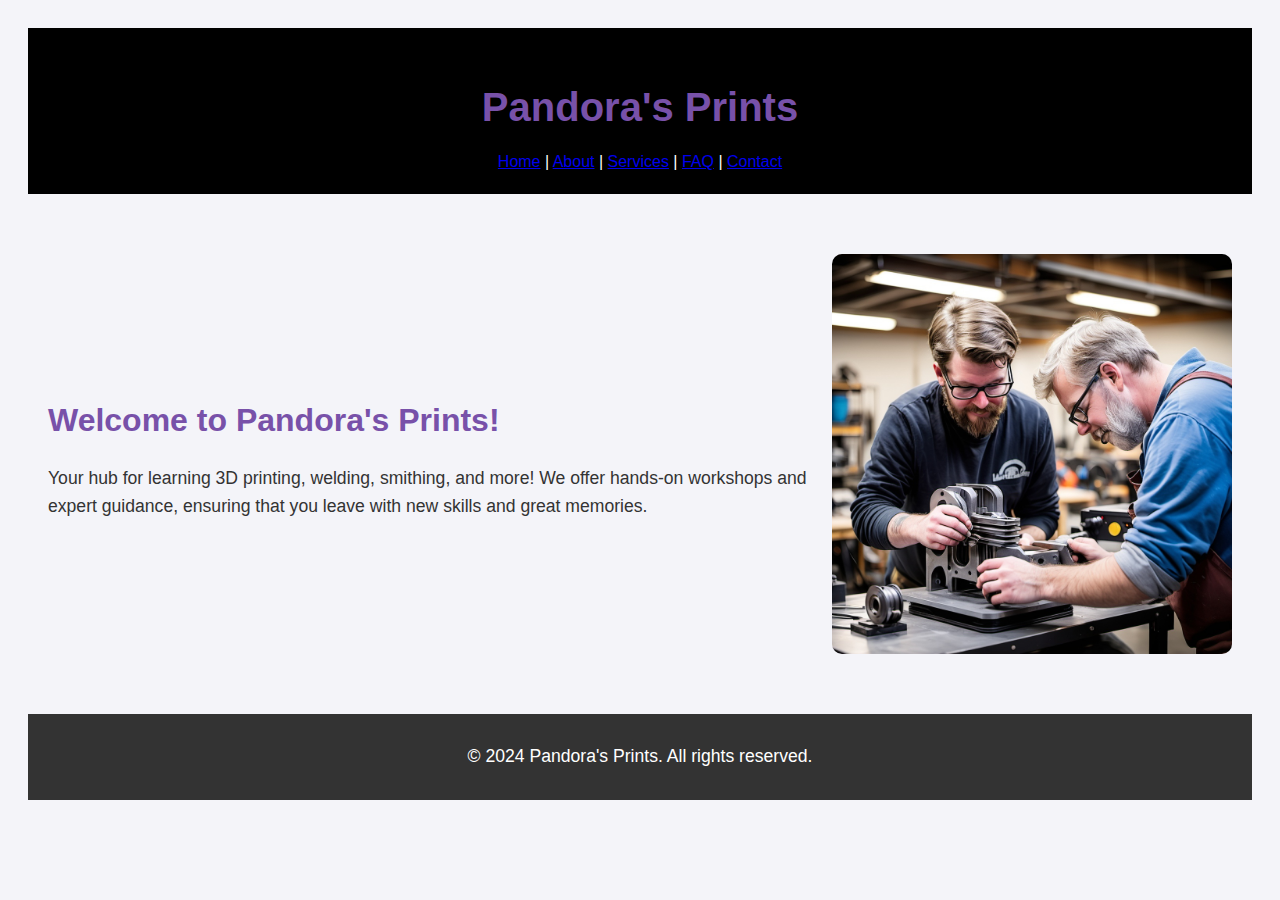
<file: index.html>
﻿<!-- The first line of our html file tells the browser that this is an HTML5 page -->
<!DOCTYPE html>
<!-- the html tag is required to be in our html pages -->
<html lang="en">
    <!-- this is information for the browser and search engine -->
    <head>
        <!-- Charset for supporting all languages -->
        <meta charset="UTF-8">
        <!-- Ensures responsiveness on mobile devices -->
        <meta name="viewport" content="width=device-width, initial-scale=1.0">
        <!-- Short and precise description for search engines -->
        <meta name="description" content="Pandora's Prints is your creative hub for 3D printing, welding, smithing, glass blowing, and woodworking workshops.">
        <!-- Relevant keywords for SEO purposes -->
        <meta name="keywords" content="Pandora's Prints, 3D printing, smithing, welding, glass blowing, woodworking, creative workshops, artisans">
        <!-- Author's name for ownership -->
        <meta name="author" content="Jacob LeVine">
        <!-- Copyright information -->
        <meta name="copyright" content="Copyright 2024 Pandora's Prints. All rights reserved.">
        <!-- Instructions for search engine bots -->
        <meta name="robots" content="index, follow">
        <!-- Suggest search engines revisit the page every 7 days -->
        <meta name="revisit-after" content="7 days">
        <!-- Specify the language -->
        <meta name="language" content="English">

        <!-- Open Graph Meta Tags for social media previews -->
        <meta property="og:title" content="Pandora's Prints">
        <meta property="og:type" content="article">
        <meta property="og:image" content="https://www.example.com/images/home_image.jpg">
        <meta property="og:url" content="https://www.example.com/index.html">
        <meta property="og:description" content="Join our creative workshops at Pandora's Prints and master new skills in 3D printing, welding, and more.">
        <meta property="og:site_name" content="Pandora's Prints">
        <meta property="og:locale" content="en_US">

        <!-- Twitter/X card for Twitter-specific sharing details -->
        <meta name="twitter:card" content="summary">
        <meta name="twitter:site" content="@pandorasprints">
        <meta name="twitter:title" content="Pandora's Prints">
        <meta name="twitter:description" content="Your creative hub for 3D printing, welding, smithing, and more.">
        <meta name="twitter:image" content="https://www.example.com/images/home_image.jpg">

        <!-- this is the text that appears in the browser tab - it should be short, sweet and descriptive -->
        <title>Home | Pandora's Prints</title>
        <!-- Link to external CSS file -->
        <link rel="stylesheet" href="styles.css">
    </head>

    <!-- all of the page content - text, images, links - goes in the body section -->
    <body>
        <!-- Header Section, contains things such as the website logo, navigation menu, search bar, contact info, call-to-action buttons, etc. -->
        <header>
            <!-- h1 is the top level heading tag; there should be 1 and only 1 h1 tag on a page -->
            <h1>Pandora's Prints</h1>
            <!-- Navigation Menu -->
            <nav>
                <!-- Navigation link to the "Home" page -->
                <a href="index.html">Home</a> |
                <!-- Navigation link to the "About" page -->
                <a href="about.html">About</a> |
                <!-- Navigation link to the "services" page -->
                <a href="services.html">Services</a> |
                <!-- Navigation link to the "FAQ" page -->
                <a href="faq.html">FAQ</a> |
                <!-- Navigation link to the "Contact" page -->
                <a href="contact.html">Contact</a>
            </nav>
        </header>

        <!-- Main content of the Home Page -->
        <main class="flex-container"> <!-- A flex container is a parent element with display: flex that enables its child elements to be arranged and aligned efficiently in a flexible, responsive layout. -->
            <!-- A div class is an HTML element with a specified class attribute used to group content and apply CSS styles or JavaScript functionality consistently across elements with the same class name. -->
            <div class="main-text">
                <!-- h2 is the second level heading; use as many as make sense for your content -->
                <h2>Welcome to Pandora's Prints!</h2>
                <!-- p is the paragraph tag - by default there is spacing around it -->
                <p>Your hub for learning 3D printing, welding, smithing, and more! We offer hands-on workshops and expert guidance, ensuring that you leave with new skills and great memories.</p>
            </div>
            <!-- The image src attribute in HTML specifies the URL or file path of the image to be displayed within an <img> element on a webpage. -->
            <img src="Images/Home_Image.jpg" alt="Man and his father working on a project together." class="custom-image"> 
        </main>

        <!-- Footer section -->
        <footer>
            <!-- Copyright information -->
            <p>&copy; 2024 Pandora's Prints. All rights reserved.</p>
        </footer>  

    <!-- the closing body tag should be the second to last line of the code -->
    </body>
<!-- the closing html tag should be the last thing on our html pages -->
</html>
</file>
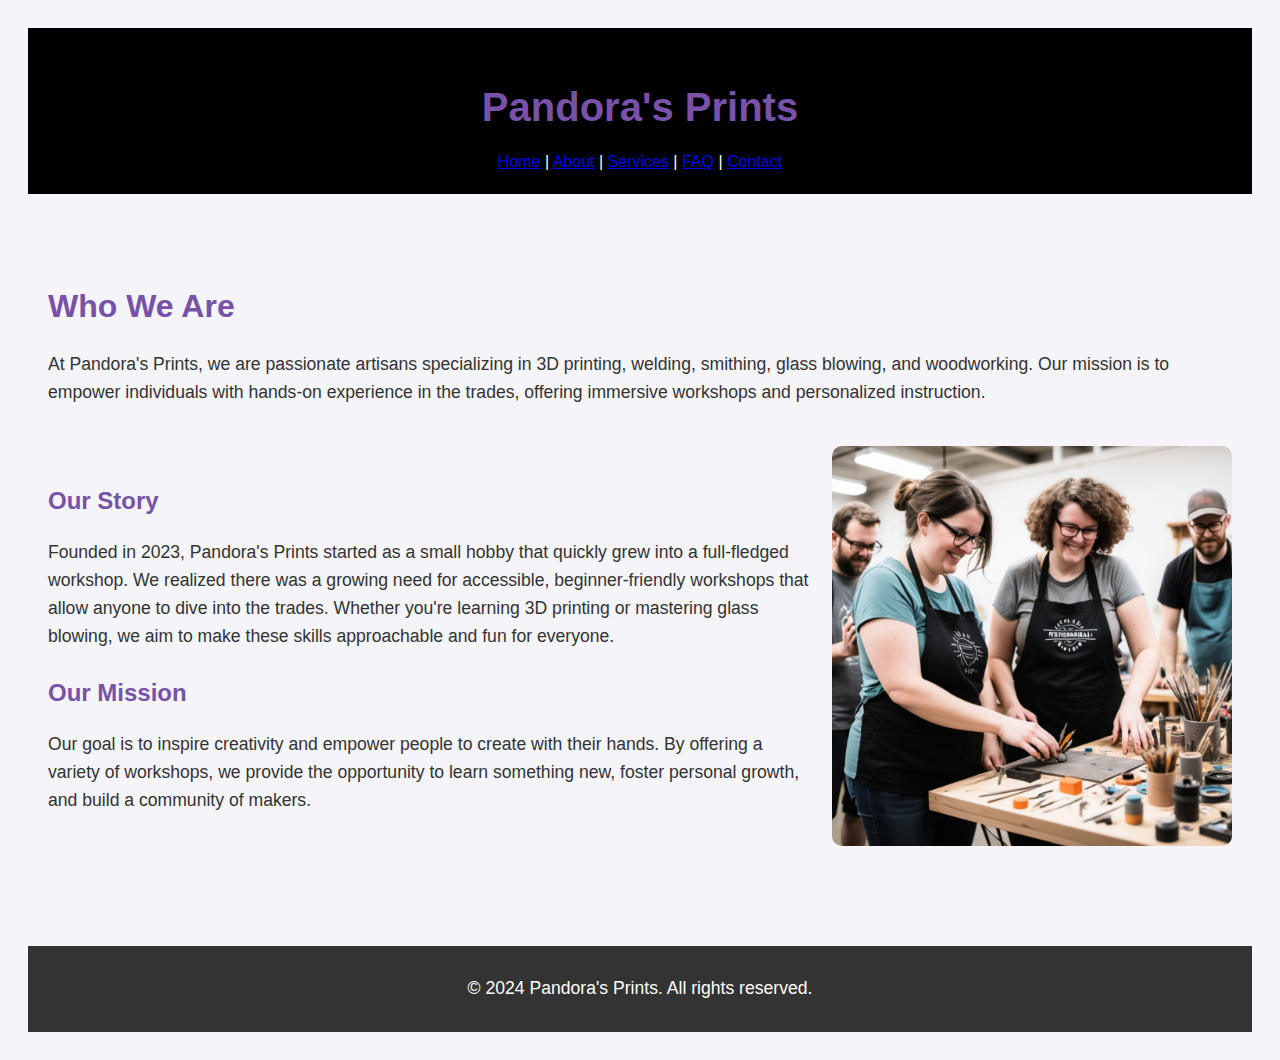
<file: about.html>
﻿<!-- The first line of our html file tells the browser that this is an HTML5 page -->
<!DOCTYPE html>
<!-- the html tag is required to be in our html pages -->
<html lang="en">
    <!-- this is information for the browser and search engine -->
    <head>
        <!-- Charset for supporting all languages -->
        <meta charset="UTF-8">
        <!-- Ensures responsiveness on mobile devices -->
        <meta name="viewport" content="width=device-width, initial-scale=1.0">
        <!-- Short and precise description for search engines -->
        <meta name="description" content="Learn more about Pandora's Prints, a creative workshop offering 3D printing, smithing, welding, glass blowing, and woodworking classes for all levels.">
        <!-- Relevant keywords for SEO purposes -->
        <meta name="keywords" content="Pandora's Prints, 3D printing, smithing, welding, glass blowing, woodworking, workshops, artisans">
        <!-- Author's name for ownership -->
        <meta name="author" content="Jacob LeVine">
        <!-- Copyright information -->
        <meta name="copyright" content="Copyright 2024 Pandora's Prints. All rights reserved.">
        <!-- Instructions for search engine bots -->
        <meta name="robots" content="index, follow">
        <!-- Suggest search engines revisit the page every 7 days -->
        <meta name="revisit-after" content="7 days">
        <!-- Specify the language -->
        <meta name="language" content="English">

        <!-- Open Graph Meta Tags for social media previews -->
        <meta property="og:title" content="About Pandora's Prints">
        <meta property="og:type" content="article">
        <meta property="og:image" content="https://www.example.com/images/about_us.jpg">
        <meta property="og:url" content="https://www.example.com/about.html">
        <meta property="og:description" content="Pandora's Prints specializes in 3D printing, welding, smithing, glass blowing, and woodworking with immersive workshops for all levels.">
        <meta property="og:site_name" content="Pandora's Prints">
        <meta property="og:locale" content="en_US">

        <!-- Twitter/X card for Twitter-specific sharing details -->
        <meta name="twitter:card" content="summary">
        <meta name="twitter:site" content="@pandorasprints">
        <meta name="twitter:title" content="About Pandora's Prints">
        <meta name="twitter:description" content="Pandora's Prints offers creative workshops in 3D printing, smithing, and more.">
        <meta name="twitter:image" content="https://www.example.com/images/about_us.jpg">

        <!-- this is the text that appears in the browser tab - it should be short, sweet and descriptive -->
        <title>About Us | Pandora's Prints</title>
        <!-- Link to external CSS file -->
        <link rel="stylesheet" href="styles.css">
    </head>

    <!-- all of the page content - text, images, links - goes in the body section -->
    <body>
        <!-- Header Section, contains things such as the website logo, navigation menu, search bar, contact info, call-to-action buttons, etc. -->
        <header>
            <!-- h1 is the top level heading tag; there should be 1 and only 1 h1 tag on a page -->
            <h1>Pandora's Prints</h1>
            <!-- Navigation Menu -->
            <nav>
                <!-- Navigation link to the "Home" page -->
                <a href="index.html">Home</a> |
                <!-- Navigation link to the "About" page -->
                <a href="about.html">About</a> |
                <!-- Navigation link to the "services" page -->
                <a href="services.html">Services</a> |
                <!-- Navigation link to the "FAQ" page -->
                <a href="faq.html">FAQ</a> |
                <!-- Navigation link to the "Contact" page -->
                <a href="contact.html">Contact</a>
            </nav>
        </header>

        <!-- Main content section for the About Us page -->
        <main>
            <!-- h2 is the second level heading; use as many as make sense for your content -->
            <h2>Who We Are</h2>
            <!-- p is the paragraph tag - by default there is spacing around it -->
            <p>At Pandora's Prints, we are passionate artisans specializing in 3D printing, welding, smithing, glass blowing, and woodworking. Our mission is to empower individuals with hands-on experience in the trades, offering immersive workshops and personalized instruction.</p>       
        
            <!-- Flexbox layout to place text and an image side by side -->
            <section class="flex-container">
                <!-- Main text section with more details about the company -->
                <div class="main-text">
                    <!-- h3 is the third level heading; use as many as make sense for your content -->
                    <h3>Our Story</h3>
                    <!-- p is the paragraph tag - by default there is spacing around it -->        
                    <p>Founded in 2023, Pandora's Prints started as a small hobby that quickly grew into a full-fledged workshop. We realized there was a growing need for accessible, beginner-friendly workshops that allow anyone to dive into the trades. Whether you're learning 3D printing or mastering glass blowing, we aim to make these skills approachable and fun for everyone.</p>
                    <h3>Our Mission</h3>
                    <p>Our goal is to inspire creativity and empower people to create with their hands. By offering a variety of workshops, we provide the opportunity to learn something new, foster personal growth, and build a community of makers.</p>
                </div>
            <!-- The image src attribute in HTML specifies the URL or file path of the image to be displayed within an <img> element on a webpage. -->
            <img src="Images/About_Us.jpg" alt="Friends working together on a project." class="custom-image">
            </section>
        </main>

        <!-- Footer section -->
        <footer>
            <!-- Copyright information -->
            <p>&copy; 2024 Pandora's Prints. All rights reserved.</p>
        </footer> 

    <!-- the closing body tag should be the second to last line of the code -->
    </body>
<!-- the closing html tag should be the last thing on our html pages -->
</html>
</file>
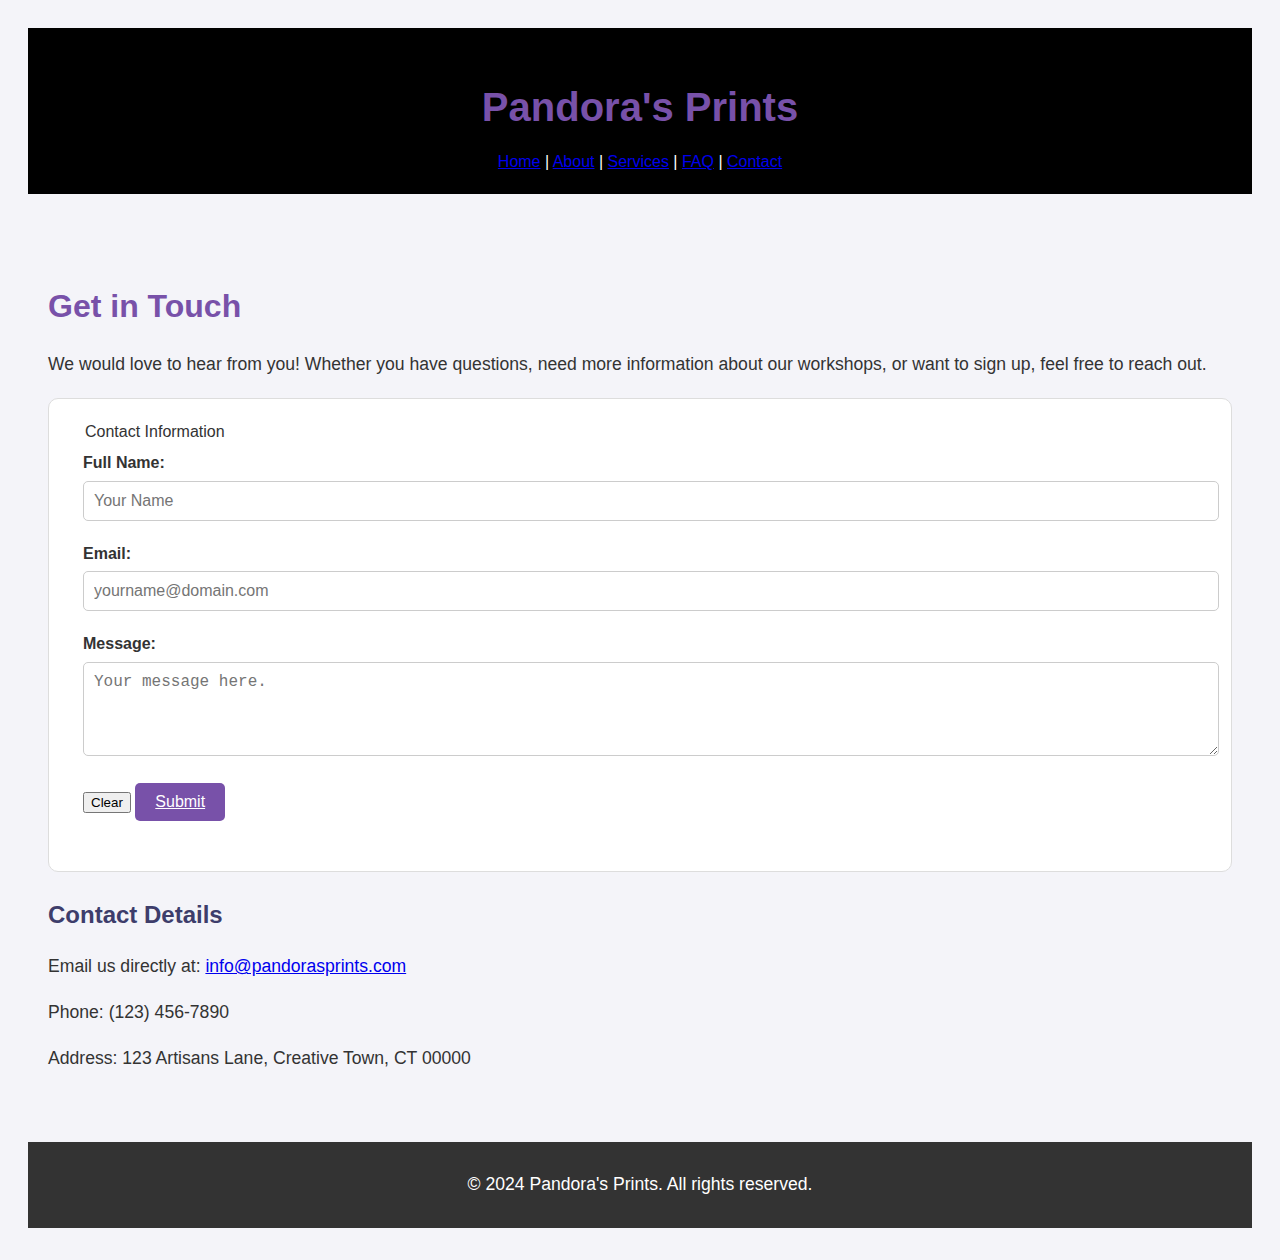
<file: contact.html>
﻿<!-- The first line of our html file tells the browser that this is an HTML5 page -->
<!DOCTYPE html>
<!-- the html tag is required to be in our html pages -->
<html lang="en">
    <!-- this is information for the browser and search engine -->
    <head>
        <!-- Charset for supporting all languages -->
        <meta charset="UTF-8">
        <!-- Ensures responsiveness on mobile devices -->
        <meta name="viewport" content="width=device-width, initial-scale=1.0">
        <!-- Short and precise description for search engines -->
        <meta name="description" content="Contact Pandora's Prints for more information about our creative workshops in 3D printing, welding, glass blowing, and woodworking.">
        <!-- Relevant keywords for SEO purposes -->
        <meta name="keywords" content="Contact Pandora's Prints, workshop inquiries, sign-up, 3D printing, smithing, welding, glass blowing, woodworking">
        <!-- Author's name for ownership -->
        <meta name="author" content="Jacob LeVine">
        <!-- Copyright information -->
        <meta name="copyright" content="Copyright 2024 Pandora's Prints. All rights reserved.">
        <!-- Instructions for search engine bots -->
        <meta name="robots" content="index, follow">
        <!-- Suggest search engines revisit the page every 7 days -->
        <meta name="revisit-after" content="7 days">
        <!-- Specify the language -->
        <meta name="language" content="English">

        <!-- Open Graph Meta Tags for social media previews -->
        <meta property="og:title" content="Contact Pandora's Prints">
        <meta property="og:type" content="article">
        <meta property="og:image" content="https://www.example.com/images/contact_us.jpg">
        <meta property="og:url" content="https://www.example.com/contact.html">
        <meta property="og:description" content="Get in touch with Pandora's Prints for all your inquiries about workshops and services.">
        <meta property="og:site_name" content="Pandora's Prints">
        <meta property="og:locale" content="en_US">

        <!-- Twitter/X card for Twitter-specific sharing details -->
        <meta name="twitter:card" content="summary">
        <meta name="twitter:site" content="@pandorasprints">
        <meta name="twitter:title" content="Contact Pandora's Prints">
        <meta name="twitter:description" content="Reach out to us for any questions about workshops.">
        <meta name="twitter:image" content="https://www.example.com/images/contact_us.jpg">

        <!-- this is the text that appears in the browser tab - it should be short, sweet and descriptive -->
        <title>Contact | Pandora's Prints</title>
        <!-- Link to external CSS file -->
        <link rel="stylesheet" href="styles.css">
    </head>

    <!-- all of the page content - text, images, links - goes in the body section -->
    <body>
        <!-- Header Section, contains things such as the website logo, navigation menu, search bar, contact info, call-to-action buttons, etc. -->
        <header>
            <!-- h1 is the top level heading tag; there should be 1 and only 1 h1 tag on a page -->
            <h1>Pandora's Prints</h1>
            <!-- Navigation Menu -->
            <nav>
                <!-- Navigation link to the "Home" page -->
                <a href="index.html">Home</a> |
                <!-- Navigation link to the "About" page -->
                <a href="about.html">About</a> |
                <!-- Navigation link to the "services" page -->
                <a href="services.html">Services</a> |
                <!-- Navigation link to the "FAQ" page -->
                <a href="faq.html">FAQ</a> |
                <!-- Navigation link to the "Contact" page -->
                <a href="contact.html">Contact</a>
            </nav>
        </header>

        <main>
            <!-- h2 is the second level heading; use as many as make sense for your content -->
            <h2>Get in Touch</h2> <!-- Heading introducing the contact form -->
            <!-- p is the paragraph tag - by default there is spacing around it -->
            <p>We would love to hear from you! Whether you have questions, need more information about our workshops, or want to sign up, feel free to reach out.</p>
        
            <!-- Contact form allowing users to submit their details -->
            <form action="submit-form.php" method="POST">
                <!-- Fieldset groups the form elements related to contact information -->
                <fieldset>
                    <!-- Legend defines a caption for the fieldset element -->
                    <legend>Contact Information</legend>
                    <!-- Input for the user's full name -->
                    <label for="name">Full Name:</label>
                    <input type="text" id="name" name="name" placeholder="Your Name" required>
                    
                    <!-- Input for the user's email address -->
                    <label for="email">Email:</label>
                    <input type="email" id="email" name="email" placeholder="yourname@domain.com" required>
                    
                    <!-- Text area for users to type their message or questions -->
                    <label for="message">Message:</label>
                    <textarea id="message" name="message" rows="4" placeholder="Your message here." required></textarea>
                    
                    <!-- add a reset button -->
                    <input type="reset" value="Clear">
                    
                    <!-- Submit button for the form -->
                    <button type="submit">Submit</button>
                </fieldset>
            </form>

            <!-- Contact information for direct email link and business location -->
            <section class="contact-details">
                <h3>Contact Details</h3>
                <p>Email us directly at: <a href="mailto:info@pandorasprints.com">info@pandorasprints.com</a></p>
                <p>Phone: (123) 456-7890</p>
                <p>Address: 123 Artisans Lane, Creative Town, CT 00000</p>
            </section>
        </main>

        <!-- Footer section -->
        <footer>
            <!-- Copyright information -->
            <p>&copy; 2024 Pandora's Prints. All rights reserved.</p>
        </footer> 

    <!-- the closing body tag should be the second to last line of the code -->
    </body>
<!-- the closing html tag should be the last thing on our html pages -->
</html>
</file>
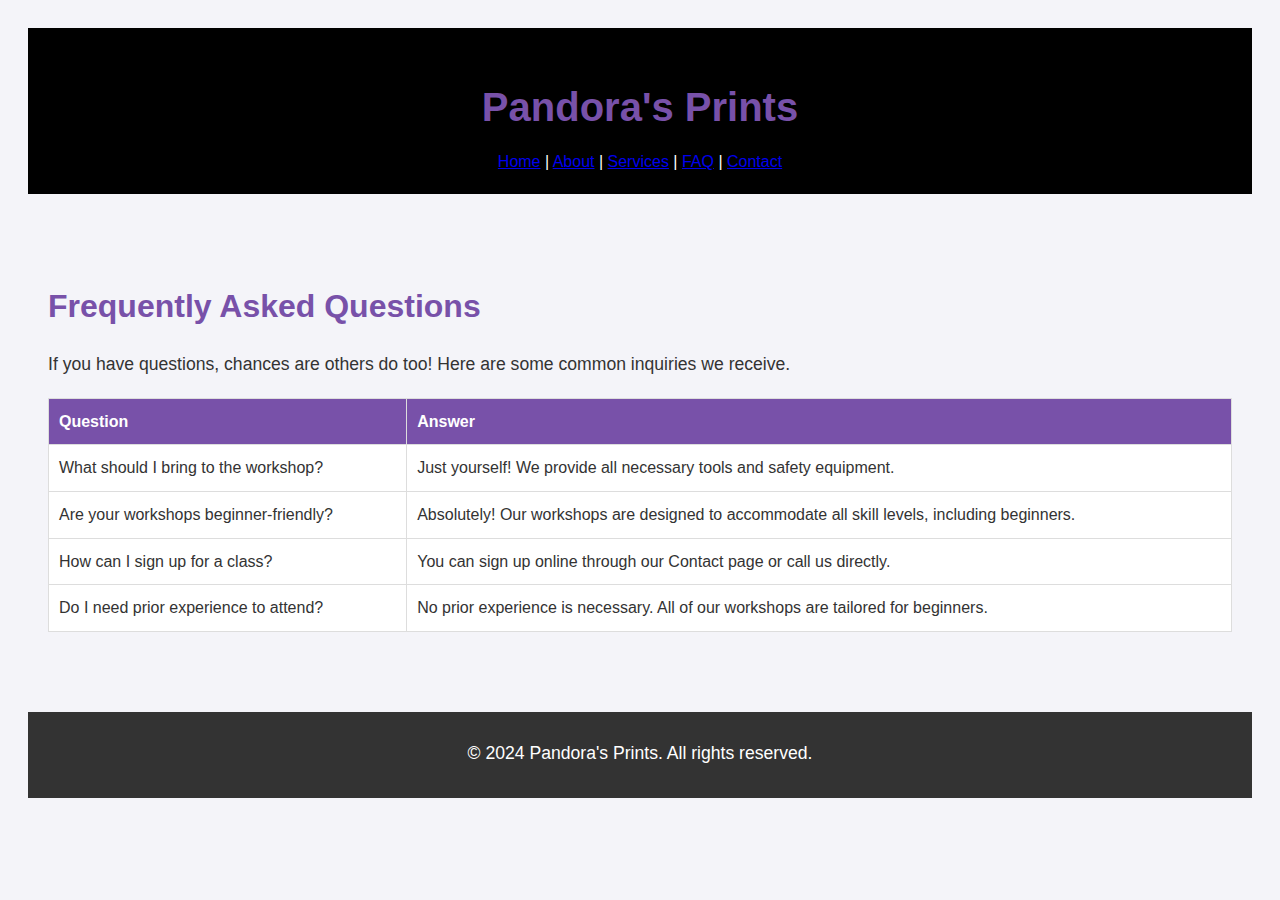
<file: faq.html>
﻿<!-- The first line of our html file tells the browser that this is an HTML5 page -->
<!DOCTYPE html>
<!-- the html tag is required to be in our html pages -->
<html lang="en">
    <!-- this is information for the browser and search engine -->
    <head>
        <!-- Charset for supporting all languages -->
        <meta charset="UTF-8">
        <!-- Ensures responsiveness on mobile devices -->
        <meta name="viewport" content="width=device-width, initial-scale=1.0">
        <!-- Short and precise description for search engines -->
        <meta name="description" content="Frequently asked questions about Pandora's Prints workshops, including sign-ups, what to bring, and workshop suitability for beginners.">
        <!-- Relevant keywords for SEO purposes -->
        <meta name="keywords" content="FAQ, Pandora's Prints, workshop sign-up, beginner workshops, 3D printing, smithing, welding, glass blowing, woodworking">
        <!-- Author's name for ownership -->
        <meta name="author" content="Jacob LeVine">
        <!-- Copyright information -->
        <meta name="copyright" content="Copyright 2024 Pandora's Prints. All rights reserved.">
        <!-- Instructions for search engine bots -->
        <meta name="robots" content="index, follow">
        <!-- Suggest search engines revisit the page every 7 days -->
        <meta name="revisit-after" content="7 days">
        <!-- Specify the language -->
        <meta name="language" content="English">

        <!-- Open Graph Meta Tags for social media previews -->
        <meta property="og:title" content="Pandora's Prints FAQ">
        <meta property="og:type" content="article">
        <meta property="og:image" content="https://www.example.com/images/faq.jpg">
        <meta property="og:url" content="https://www.example.com/faq.html">
        <meta property="og:description" content="Answers to common questions about Pandora's Prints workshops and services.">
        <meta property="og:site_name" content="Pandora's Prints">
        <meta property="og:locale" content="en_US">

        <!-- Twitter/X card for Twitter-specific sharing details -->
        <meta name="twitter:card" content="summary">
        <meta name="twitter:site" content="@pandorasprints">
        <meta name="twitter:title" content="Pandora's Prints FAQ">
        <meta name="twitter:description" content="Find answers to common questions about our creative workshops.">
        <meta name="twitter:image" content="https://www.example.com/images/faq.jpg">

        <!-- this is the text that appears in the browser tab - it should be short, sweet and descriptive -->
        <title>FAQ | Pandora's Prints</title>
        <!-- Link to external CSS file -->
        <link rel="stylesheet" href="styles.css">
    </head>

     <!-- all of the page content - text, images, links - goes in the body section -->
    <body>
       <!-- Header Section, contains things such as the website logo, navigation menu, search bar, contact info, call-to-action buttons, etc. -->
       <header>
            <!-- h1 is the top level heading tag; there should be 1 and only 1 h1 tag on a page -->
            <h1>Pandora's Prints</h1>
            <!-- Navigation Menu -->
            <nav>
                <!-- Navigation link to the "Home" page -->
                <a href="index.html">Home</a> |
                <!-- Navigation link to the "About" page -->
                <a href="about.html">About</a> |
                <!-- Navigation link to the "services" page -->
                <a href="services.html">Services</a> |
                <!-- Navigation link to the "FAQ" page -->
                <a href="faq.html">FAQ</a> |
                <!-- Navigation link to the "Contact" page -->
                <a href="contact.html">Contact</a>
            </nav>
        </header>

        <!-- Main content of the FAQ page -->
        <main>
            <!-- h2 is the second level heading; use as many as make sense for your content -->
            <h2>Frequently Asked Questions</h2>
            <!-- p is the paragraph tag - by default there is spacing around it -->
            <p>If you have questions, chances are others do too! Here are some common inquiries we receive.</p>
    
            <!-- FAQ section formatted as a table -->
            <table>
                <thead>
                    <!-- Table header with two rows: Question and Answer -->
                    <tr>
                        <th>Question</th>
                        <th>Answer</th>
                    </tr>
                </thead>
                <tbody>
                    <!-- Each row within the table body contains a frequently asked question and its answer. Each "tr" represents a row while each "td" represents the data cell within the table. -->
                    <tr>
                        <td>What should I bring to the workshop?</td>
                        <td>Just yourself! We provide all necessary tools and safety equipment.</td>
                    </tr>
                    <tr>
                        <td>Are your workshops beginner-friendly?</td>
                        <td>Absolutely! Our workshops are designed to accommodate all skill levels, including beginners.</td>
                    </tr>
                    <tr>
                        <td>How can I sign up for a class?</td>
                        <td>You can sign up online through our Contact page or call us directly.</td>
                    </tr>
                    <tr>
                        <td>Do I need prior experience to attend?</td>
                        <td>No prior experience is necessary. All of our workshops are tailored for beginners.</td>
                    </tr>
                </tbody>
            </table>
        </main>

        <!-- Footer section -->
        <footer>
            <!-- Copyright information -->
            <p>&copy; 2024 Pandora's Prints. All rights reserved.</p>
        </footer> 

    <!-- the closing body tag should be the second to last line of the code -->
    </body>
<!-- the closing html tag should be the last thing on our html pages -->
</html>
</file>
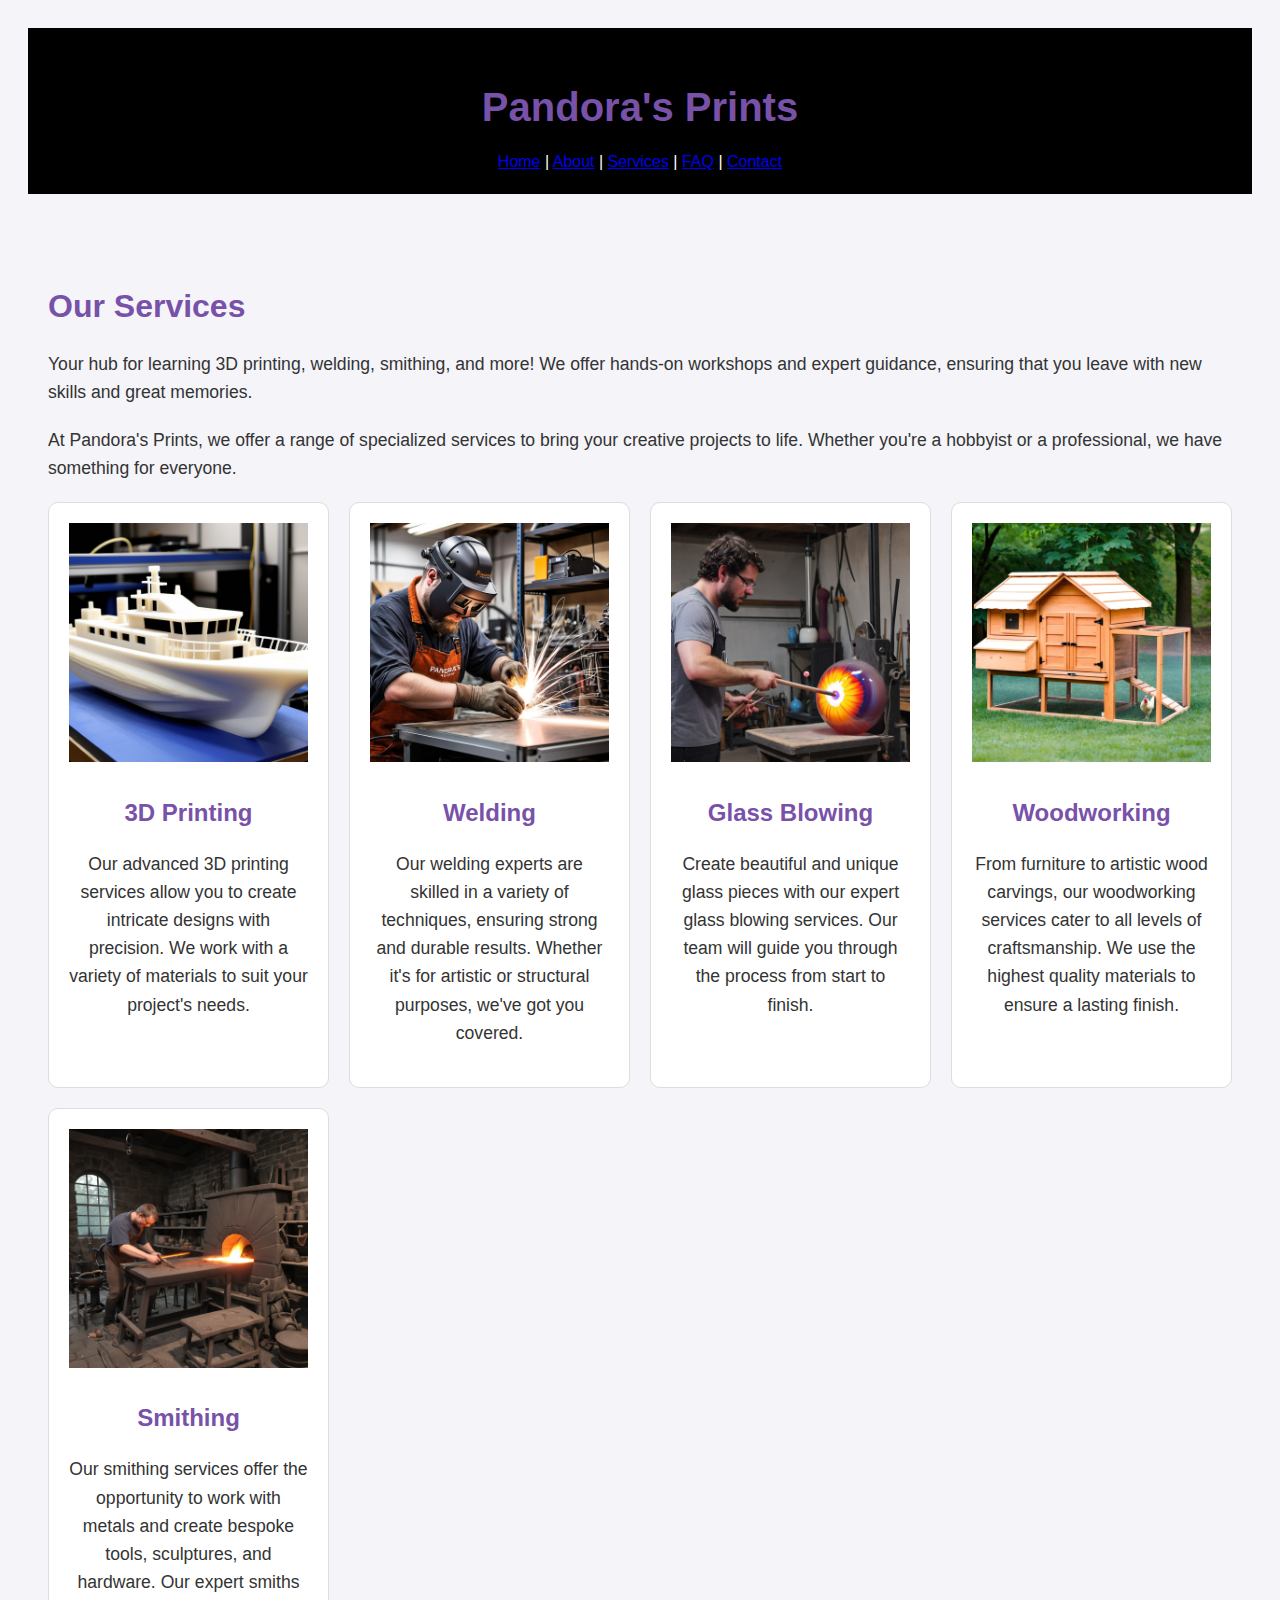
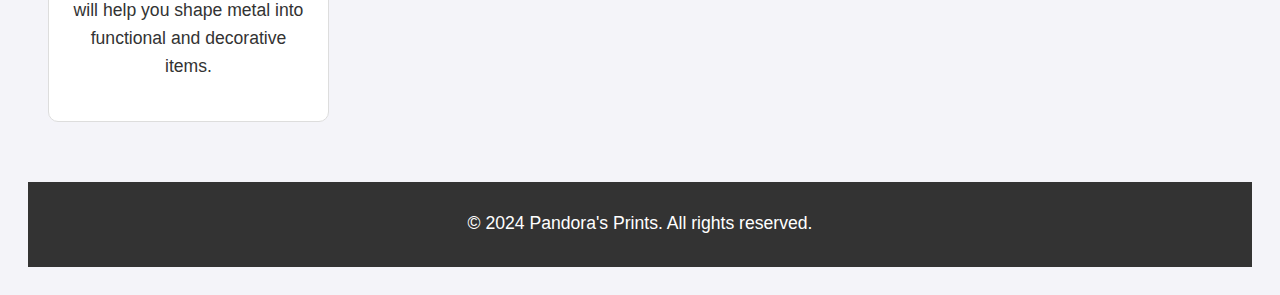
<file: services.html>
﻿<!-- The first line of our html file tells the browser that this is an HTML5 page -->
<!DOCTYPE html>
<!-- the html tag is required to be in our html pages -->
<html lang="en">
    <!-- this is information for the browser and search engine -->
    <head>
        <!-- Charset for supporting all languages -->
        <meta charset="UTF-8">
        <!-- Ensures responsiveness on mobile devices -->
        <meta name="viewport" content="width=device-width, initial-scale=1.0">
        <!-- Short and precise description for search engines -->
        <meta name="description" content="Explore Pandora's Prints services, including 3D printing, welding, smithing, glass blowing, and woodworking workshops.">
        <!-- Relevant keywords for SEO purposes -->
        <meta name="keywords" content="services, 3D printing, welding, smithing, glass blowing, woodworking, Pandora's Prints, creative workshops">
        <!-- Author's name for ownership -->
        <meta name="author" content="Jacob LeVine">
        <!-- Copyright information -->
        <meta name="copyright" content="Copyright 2024 Pandora's Prints. All rights reserved.">
        <!-- Instructions for search engine bots -->
        <meta name="robots" content="index, follow">
        <!-- Suggest search engines revisit the page every 7 days -->
        <meta name="revisit-after" content="7 days">
        <!-- Specify the language -->
        <meta name="language" content="English">

        <!-- Open Graph Meta Tags for social media previews -->
        <meta property="og:title" content="Pandora's Prints Services">
        <meta property="og:type" content="article">
        <meta property="og:image" content="https://www.example.com/images/services.jpg">
        <meta property="og:url" content="https://www.example.com/services.html">
        <meta property="og:description" content="Discover the wide range of creative services Pandora's Prints offers, including hands-on workshops for 3D printing, welding, and more.">
        <meta property="og:site_name" content="Pandora's Prints">
        <meta property="og:locale" content="en_US">

        <!-- Twitter/X card for Twitter-specific sharing details -->
        <meta name="twitter:card" content="summary">
        <meta name="twitter:site" content="@pandorasprints">
        <meta name="twitter:title" content="Pandora's Prints Services">
        <meta name="twitter:description" content="Explore our range of creative services from 3D printing to woodworking.">
        <meta name="twitter:image" content="https://www.example.com/images/services.jpg">

        <!-- this is the text that appears in the browser tab - it should be short, sweet and descriptive -->
        <title>Services | Pandora's Prints</title>
        <!-- Link to external CSS file -->
        <link rel="stylesheet" href="styles.css">
    </head>

    <!-- all of the page content - text, images, links - goes in the body section -->
    <body>
        <!-- Header Section, contains things such as the website logo, navigation menu, search bar, contact info, call-to-action buttons, etc. -->
        <header>
            <!-- h1 is the top level heading tag; there should be 1 and only 1 h1 tag on a page -->
            <h1>Pandora's Prints</h1>
            <!-- Navigation Menu -->
            <nav>
                <!-- Navigation link to the "Home" page -->
                <a href="index.html">Home</a> |
                <!-- Navigation link to the "About" page -->
                <a href="about.html">About</a> |
                <!-- Navigation link to the "services" page -->
                <a href="services.html">Services</a> |
                <!-- Navigation link to the "FAQ" page -->
                <a href="faq.html">FAQ</a> |
                <!-- Navigation link to the "Contact" page -->
                <a href="contact.html">Contact</a>
            </nav>
        </header>

        <!-- Main content section for the Services page-->
        <main>
            <!-- h2 is the second level heading; use as many as make sense for your content -->
            <h2>Our Services</h2> <!-- Section Title -->

            <!-- p is the paragraph tag - by default there is spacing around it -->
            <p>Your hub for learning 3D printing, welding, smithing, and more! We offer hands-on workshops and expert guidance, ensuring that you leave with new skills and great memories.</p>
            <p>At Pandora's Prints, we offer a range of specialized services to bring your creative projects to life. Whether you're a hobbyist or a professional, we have something for everyone.</p>

            <!-- Grid layout for the services -->
            <section class="services-grid">
                <!-- 3D Printing Service Block -->
                <article class="service-item">
                    <img src="Images/3D_Printing.jpg" alt="3D printed boat." class="custom-image"> <!-- Image related to 3D Printing -->
                    <h3>3D Printing</h3> <!-- Service title -->
                    <p>Our advanced 3D printing services allow you to create intricate designs with precision. We work with a variety of materials to suit your project's needs.</p> <!-- Brief description of the service -->
                </article>

                <!-- Welding Service Block -->
                <article class="service-item">
                    <img src="Images/Welding.jpg" alt="Man welding" class="custom-image"> <!-- Image related to Welding -->
                    <h3>Welding</h3> <!-- Service title -->
                    <p>Our welding experts are skilled in a variety of techniques, ensuring strong and durable results. Whether it's for artistic or structural purposes, we've got you covered.</p> <!-- Brief description of the service -->
                </article>

                <!-- Glass Blowing Service Block -->
                <article class="service-item">
                    <img src="Images/Glass_Blowing.jpg" alt="Man blowing large vase" class="custom-image"> <!-- Image related to Glass Blowing -->
                    <h3>Glass Blowing</h3> <!-- Service title -->
                    <p>Create beautiful and unique glass pieces with our expert glass blowing services. Our team will guide you through the process from start to finish.</p> <!-- Brief description of the service -->
                </article>

                <!-- Woodworking Service Block -->
                <article class="service-item">
                    <img src="Images/Woodworking.jpg" alt="Built chicken coop from Woodworking class." class="custom-image"> <!-- Image related to Woodworking -->
                    <h3>Woodworking</h3> <!-- Service title -->
                    <p>From furniture to artistic wood carvings, our woodworking services cater to all levels of craftsmanship. We use the highest quality materials to ensure a lasting finish.</p> <!-- Brief description of the service -->
                </article>

                <!-- Smithing Service Block - New Addition -->
                <article class="service-item">
                    <img src="Images/Smithing.jpg" alt="Man working on forged blade." class="custom-image"> <!-- Image related to Smithing -->
                    <h3>Smithing</h3> <!-- Service title -->
                    <p>Our smithing services offer the opportunity to work with metals and create bespoke tools, sculptures, and hardware. Our expert smiths will help you shape metal into functional and decorative items.</p> <!-- Brief description of the service -->
                </article>
            </section>
        </main>

        <!-- Footer section -->
        <footer>
            <!-- Copyright information -->
            <p>&copy; 2024 Pandora's Prints. All rights reserved.</p>
        </footer>   

     <!-- the closing body tag should be the second to last line of the code -->
    </body>
<!-- the closing html tag should be the last thing on our html pages -->
</html>
</file>
<file: styles.css>
/* Body settings */
body {
    font-family: Arial, sans-serif; /* Font style for the whole site */
    line-height: 1.6; /* Space between lines of text */
    color: #333; /* Dark gray text color for readability */
    background-color: #f4f4f9; /* Light gray background */
    padding: 20px; /* Space around the page content */
}

/* Header styling */
header {
    background-color: #000; /* Black background */
    padding: 20px 0; /* Vertical padding */
    color: white; /* White text */
    text-align: center; /* Center-align text */
    margin-bottom: 40px; /* Space below header */
}

/* Navigation list */
nav ul {
    list-style: none; /* Removes bullets */
    padding: 0; /* Removes padding */
}

nav ul li {
    display: inline; /* List items in one line */
    margin-right: 15px; /* Space between links */
}

nav ul li a {
    color: #fff; /* White text color */
    text-decoration: none; /* No underline */
    font-weight: bold; /* Bold text */
}

nav ul li a:hover {
    color: #f4f4f9; /* Light color on hover */
}

/* Main content area settings */
main {
    max-width: 1200px; /* Max width of the main content */
    margin: 0 auto; /* Center content horizontally */
    padding: 20px; /* Space inside the main content */
}

/* Heading styles */
h1, h2, h3 {
    color: #7851A9; /* Royal Purple color for headings */
    margin-bottom: 10px; /* Space below headings */
}

h1 {
    font-size: 2.5rem; /* Main title size */
}

h2 {
    font-size: 2rem; /* Section title size */
}

h3 {
    font-size: 1.5rem; /* Subsection title size */
}

/* Paragraph styling */
p {
    margin-bottom: 20px; /* Space below paragraphs */
    font-size: 1.1rem; /* Slightly larger font size */
}

/* .custom-image class is used to make images responsive. */
.custom-image {
    width: 100%;    /* Ensures the image takes up the full width of its container */
    max-width: 500px;    /* Image won't exceed max width limit */
    height: auto;    /* Keeps the image's original ratio */
}

/* Footer styling */
footer {
    background-color: #333; /* Dark gray background */
    color: white; /* White text */
    text-align: center; /* Center-align text */
    padding: 10px; /* Padding inside footer */
    margin-top: 40px; /* Space above footer */
}

/* Flexbox container */
.flex-container {
    display: flex; /* Enable flexbox */
    justify-content: space-between; /* Space items evenly */
    align-items: center; /* Center items vertically */
    margin: 40px 0; /* Vertical spacing */
}

.main-text {
    flex: 1; /* Takes up available space */
    padding-right: 20px; /* Space between text and image */
}

.flex-container img {
    width: 100%; /* Responsive width */
    max-width: 400px; /* Max width for larger screens */
    height: auto; /* Maintain aspect ratio */
    border-radius: 10px; /* Rounded corners */
}

/* Grid layout for services */
.services-grid {
    display: grid; /* Enable grid layout */
    grid-template-columns: repeat(auto-fit, minmax(250px, 1fr)); /* Responsive columns */
    grid-gap: 20px; /* Space between grid items */
}

.service-item {
    background-color: white; /* White background */
    border: 1px solid #ddd; /* Light border */
    padding: 20px; /* Space inside each block */
    text-align: center; /* Center-align text */
    border-radius: 10px; /* Rounded corners */
}

.service-item:hover {
    transform: translateY(-5px); /* Slight lift on hover */
    box-shadow: 0 4px 8px rgba(0, 0, 0, 0.2); /* Shadow effect */
}

/* Table styling */
table {
    width: 100%; /* Full width */
    border-collapse: collapse; /* Remove space between borders */
    margin: 20px 0; /* Vertical spacing */
}

th, td {
    border: 1px solid #ddd; /* Light borders */
    padding: 10px; /* Space inside cells */
    text-align: left; /* Align text left */
}

th {
    background-color: #7851A9; /* Royal Purple background */
    color: white; /* White text */
}

td {
    background-color: #fff; /* White background */
}

/* Contact form styling */
form {
    background-color: white; /* White background */
    padding: 20px; /* Space inside form */
    border: 1px solid #ddd; /* Light border */
    border-radius: 10px; /* Rounded corners */
    margin-top: 20px; /* Space above form */
}


fieldset {
    border: none; /* Remove default border */
    margin-bottom: 20px; /* Space below fieldset */
}

label {
    display: block; /* Labels on their own line */
    margin-bottom: 5px; /* Space below label */
    font-weight: bold; /* Bold text */
}

input[type="text"], input[type="email"], textarea {
    width: 100%; /* Full width */
    padding: 10px; /* Space inside inputs */
    margin-bottom: 20px; /* Space below inputs */
    border: 1px solid #ccc; /* Light gray border */
    border-radius: 5px; /* Rounded corners */
    font-size: 1rem; /* Standard font size */
}

textarea {
    resize: vertical; /* Vertical resize only */
}

button {
    background-color: #7851A9; /* Royal Purple background */
    color: white; /* White text */
    padding: 10px 20px; /* Space inside button */
    border: none; /* No border */
    border-radius: 5px; /* Rounded corners */
    cursor: pointer; /* Pointer cursor on hover */
    font-size: 1rem; /* Standard font size */
    transition: background-color 0.3s ease; /* Smooth color transition */
    text-decoration-line: underline; /* Underlines the text */
}

button:hover {
    background-color: #6a3d8a; /* Darker background on hover */
}

/* Contact details section */
.contact-details {
    margin-top: 20px; /* Space above contact details */
}

.contact-details h3 {
    color: #3d3d6b; /* Dark blue color for headings */
}

.contact-details p {
    font-size: 1.1rem; /* Slightly larger font size */
    margin-bottom: 10px; /* Space below contact details */
}

/* Responsive design */
@media (max-width: 768px) {
    .flex-container {
        flex-direction: column; /* Stack items vertically */
    }

    .services-grid {
        grid-template-columns: 1fr; /* Single column layout */
    }

    body {
        padding: 10px; /* Reduced padding */
    }

    h1 {
        font-size: 2rem; /* Smaller title size */
    }

    h2 {
        font-size: 1.5rem; /* Smaller section title size */
    }

    h3 {
        font-size: 1.2rem; /* Smaller subsection title size */
    }
}
</file>
